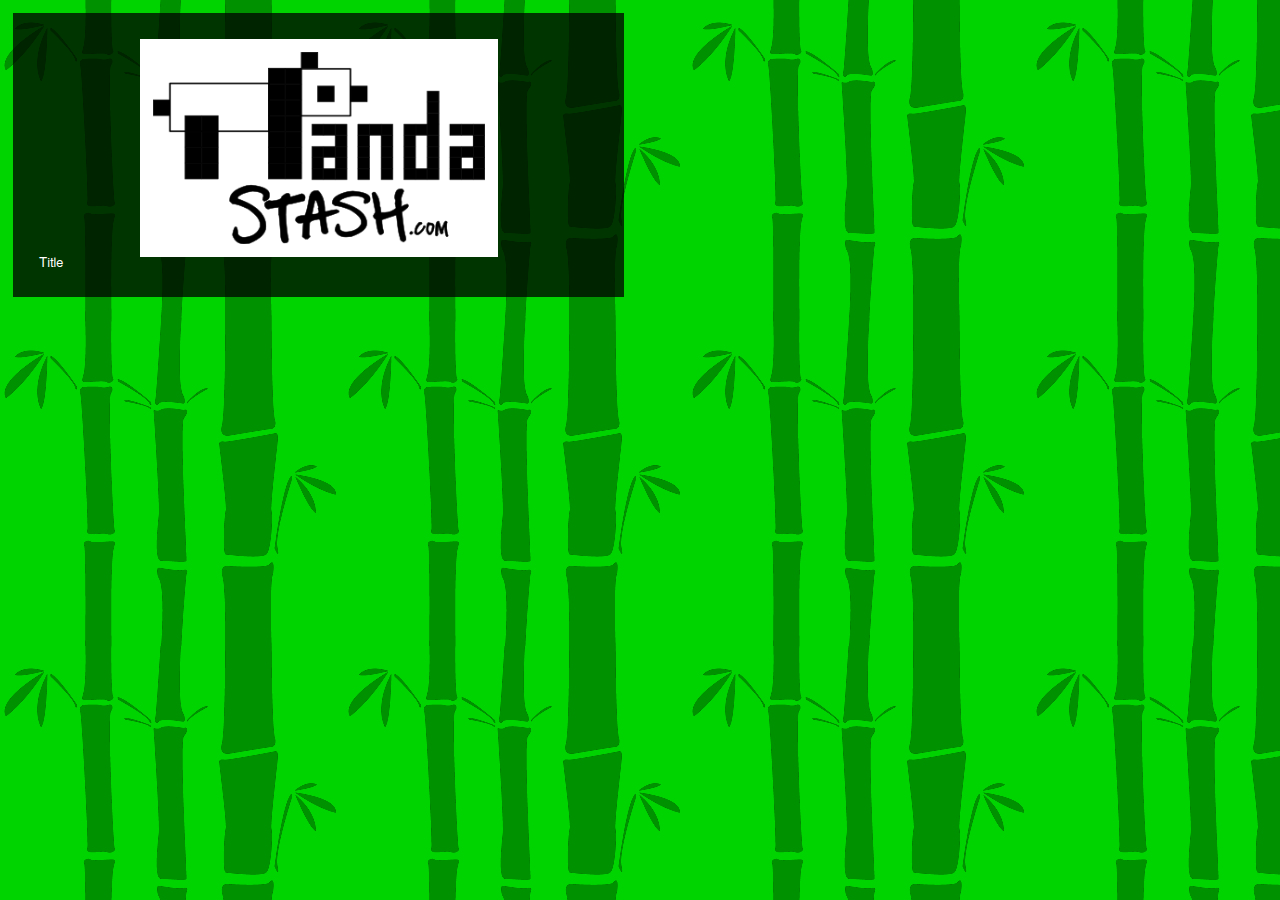
<file: aboutus.html>
<!DOCTYPE html>
<html>
    <head>
        <meta charset="utf-8">
        <meta http-equiv="X-UA-Compatible" content="IE=edge">
        <title>Pandas are Awesome!</title>
        <link rel="stylesheet" href="assets/css/reset.css" />
        <link rel="stylesheet" href="assets/css/style.css" />
        <link href="assets/css/main.css" rel="stylesheet" title="Main">
    </head>
    <body>
        <div id="main">
            <a href="index.html"><img id="logo" src="assets/img/pandastash_logo.png"></a>
            <h1>Title</h1>
        </div>
    </body>
</html>
</file>
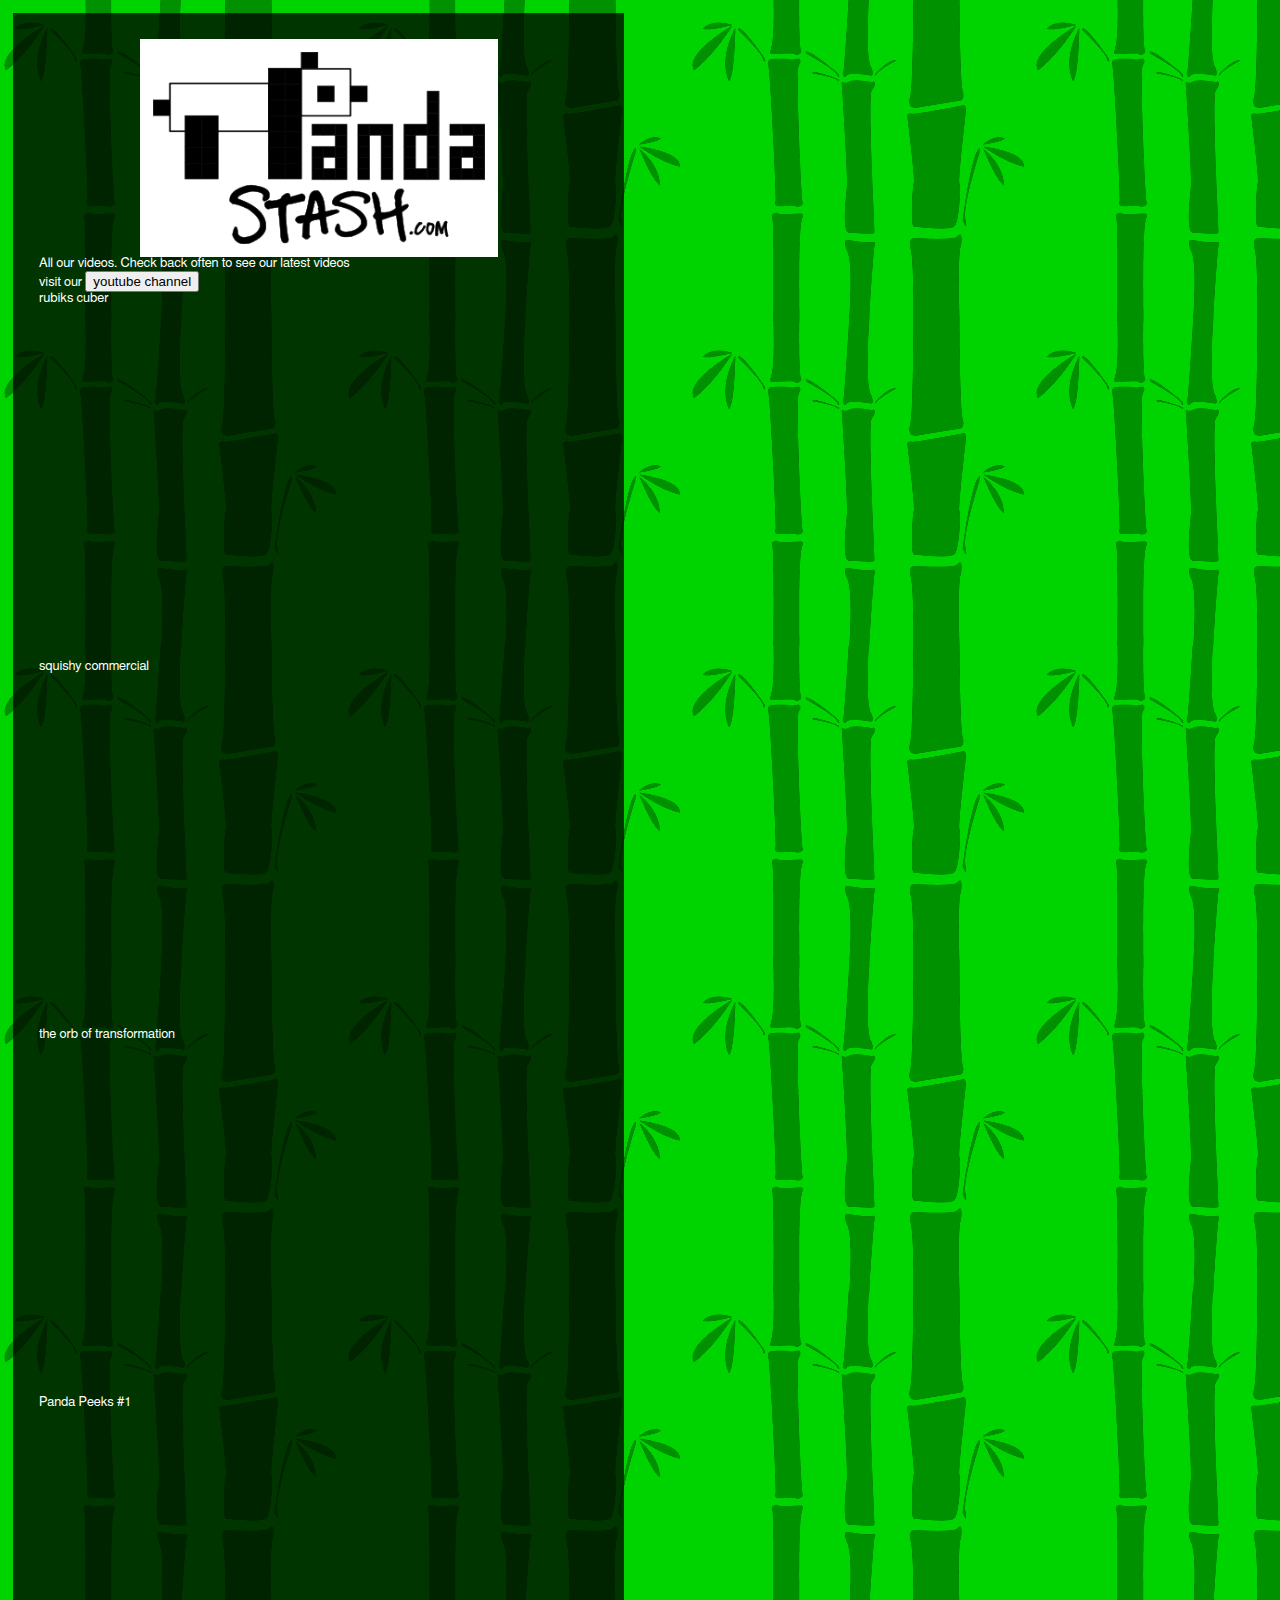
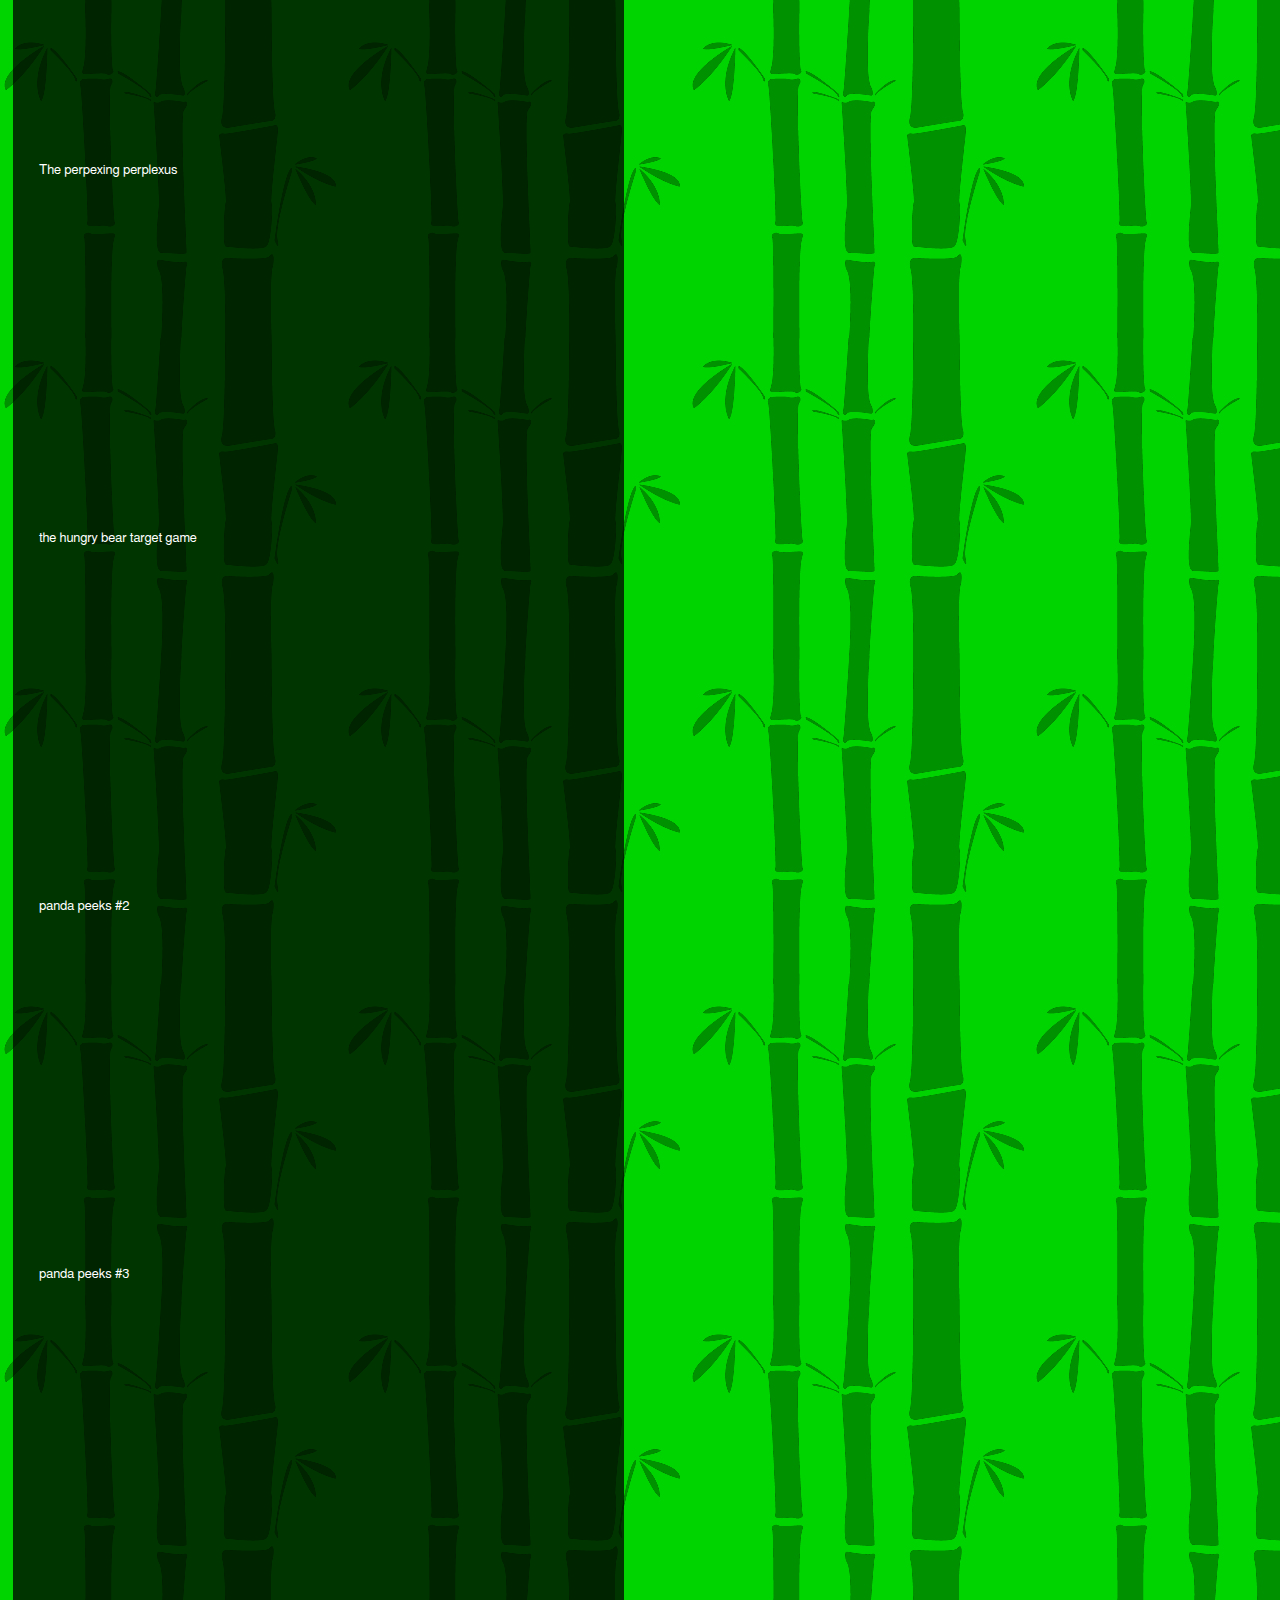
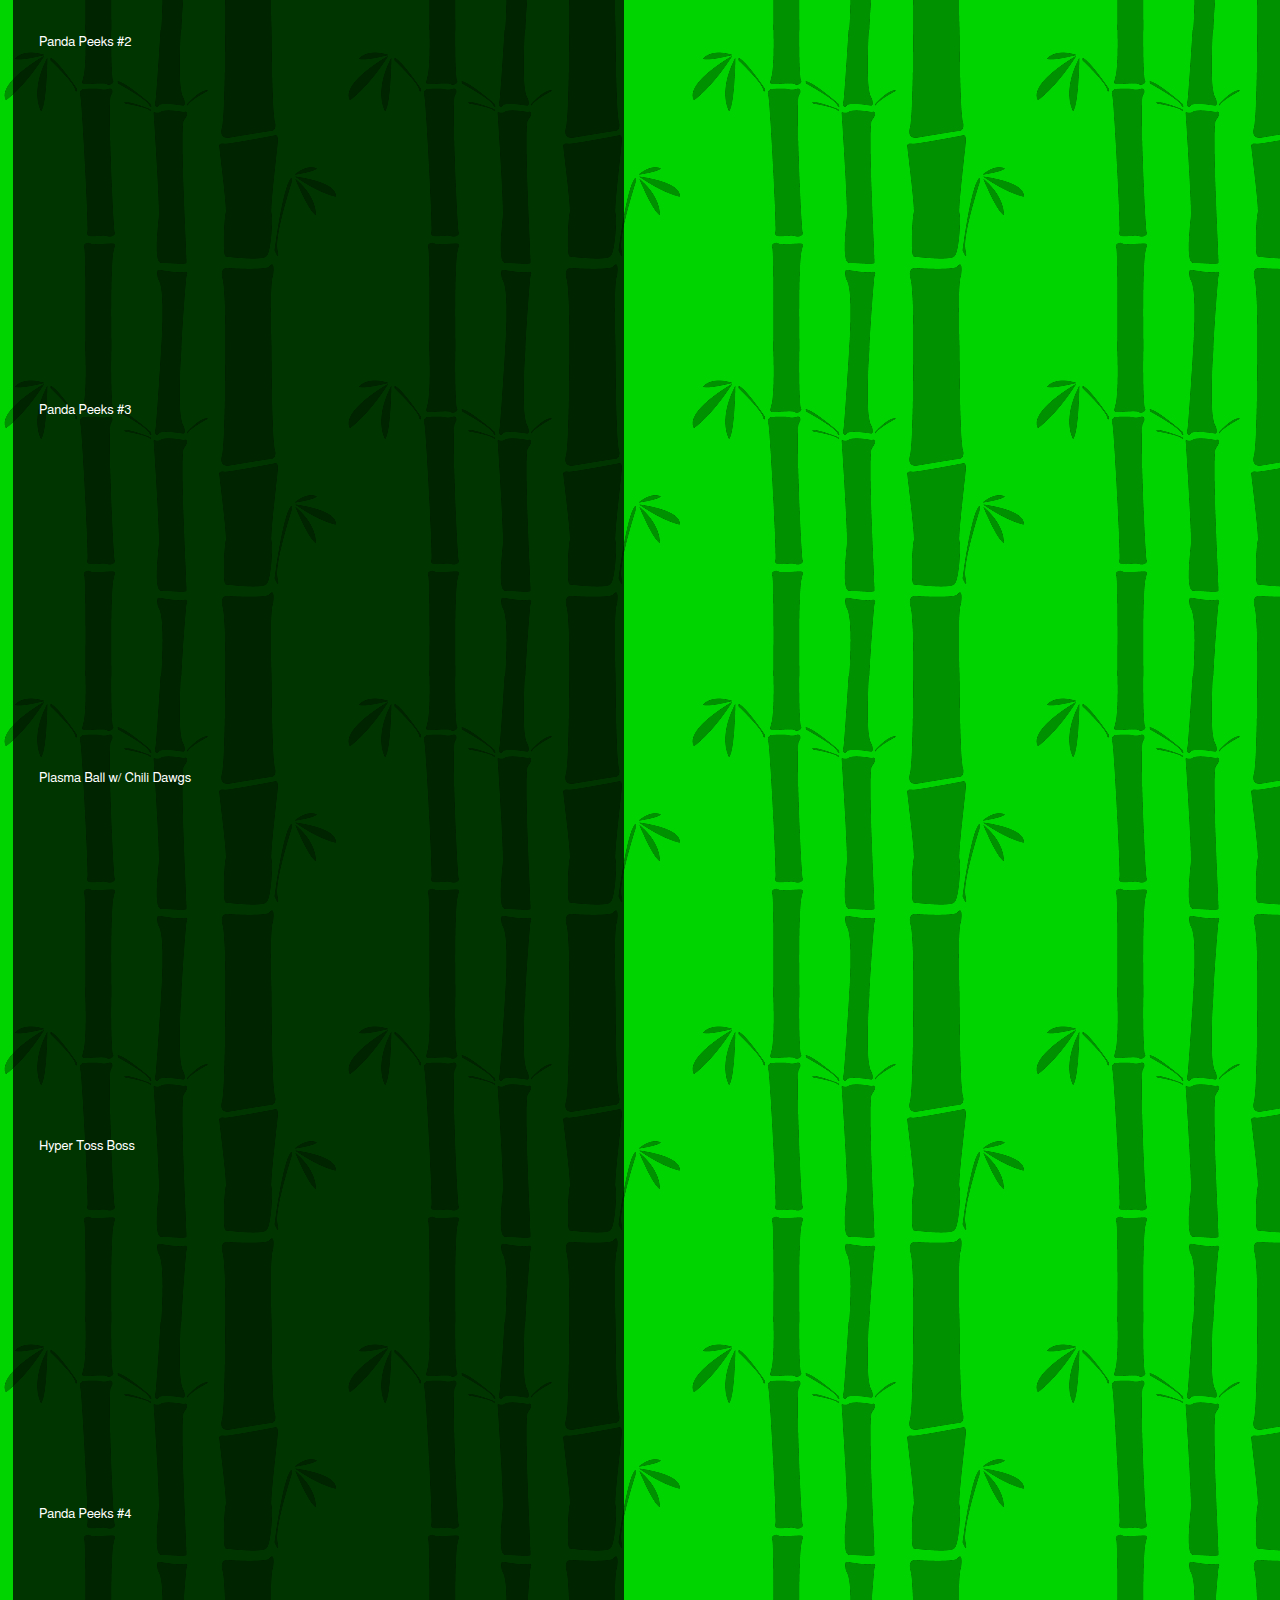
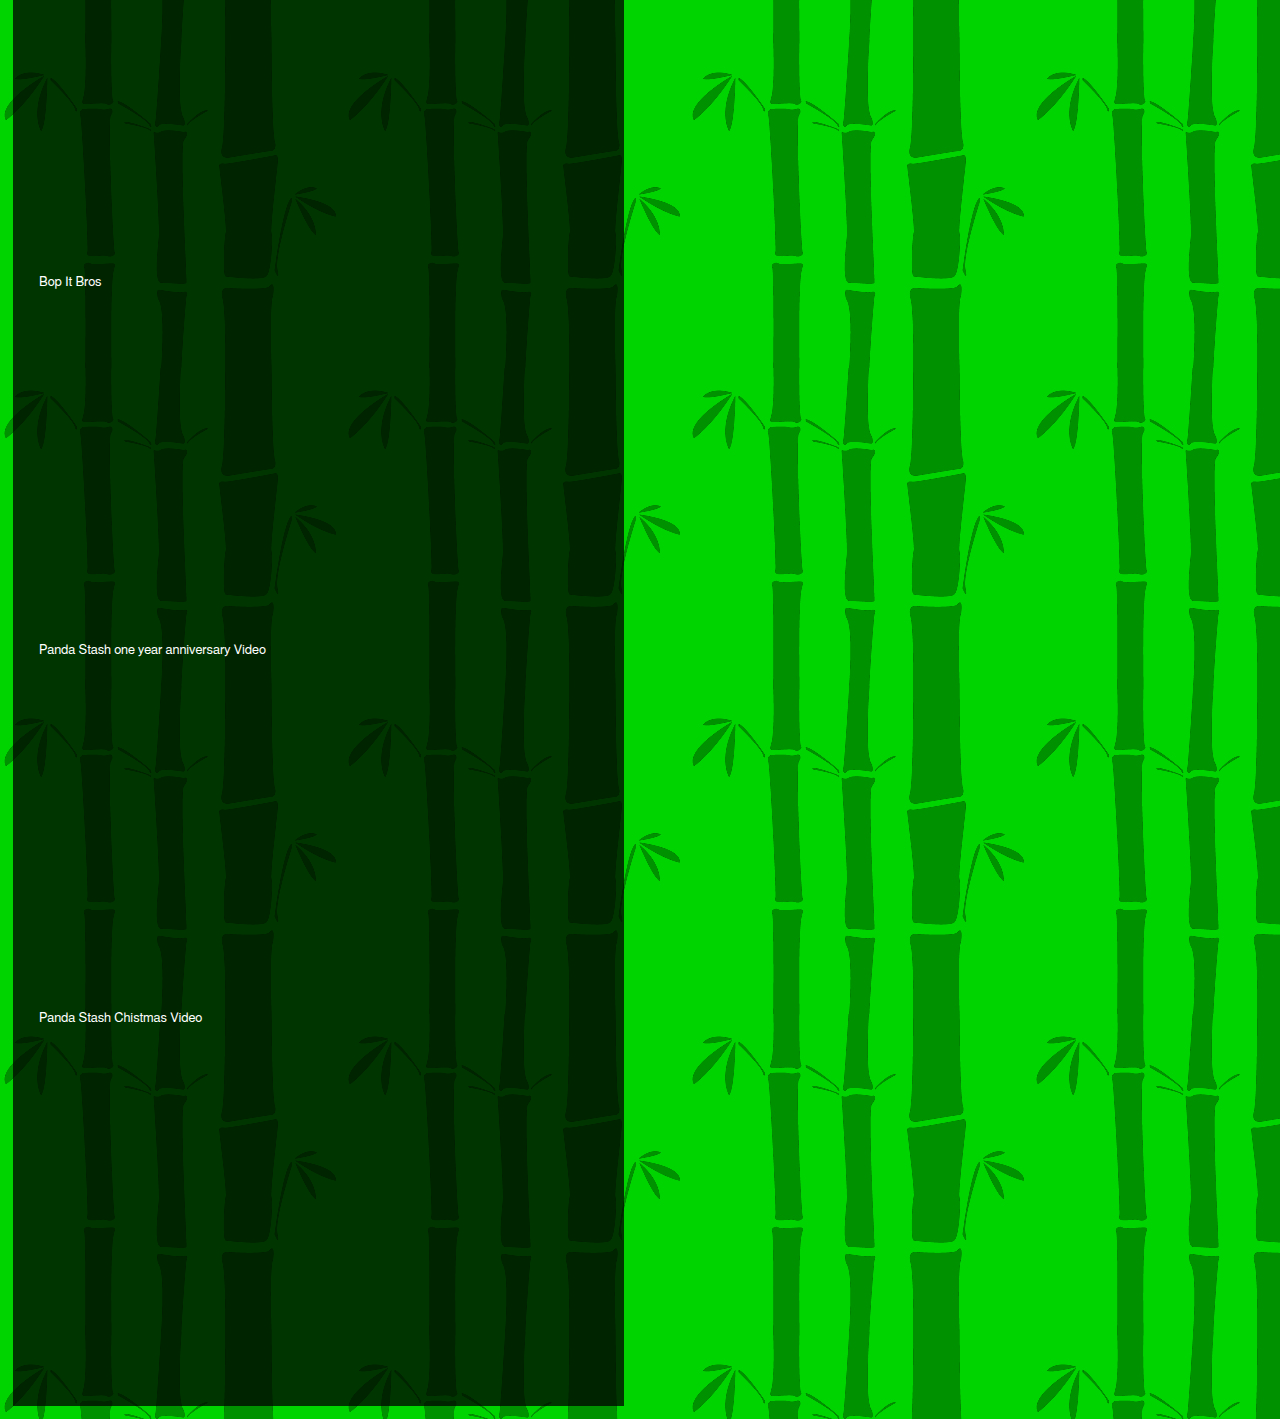
<file: video.html>
<!DOCTYPE html>
<html>
    <head>
        <meta charset="utf-8">
        <meta http-equiv="X-UA-Compatible" content="IE=edge">
        <title>Our Videos are Awesome!</title>
        <link rel="stylesheet" href="assets/css/reset.css" />
        <link rel="stylesheet" href="assets/css/style.css" />
        <link href="assets/css/main.css" rel="stylesheet" title="Main">
    </head>
    <body>
        <div id="main">
            <a href="index.html"><img id="logo" src="assets/img/pandastash_logo.png"></a>
            <h1>All our videos.  Check back often to see our latest videos</h1>
            <h2>visit our <a href="https://www.youtube.com/channel/UCBp7t1UIYTcHzrYzc9jpLmw"><button type="button" name="button">youtube channel</button></a></h2>
            <p>rubiks cuber <iframe id="first=video" width="500" height="350" src="https://www.youtube.com/embed/5Z3Od-CXNKc" frameborder="0" allowfullscreen></iframe></p>
            <p>squishy commercial <iframe id="first=video" width="500" height="350" src="https://www.youtube.com/embed/PmlJkAsI1F4" frameborder="0" allowfullscreen></iframe></p>
            <p>the orb of transformation<iframe id="first=video" width="500" height="350" src="https://www.youtube.com/embed/wh59Jm4GqQQ" frameborder="0" allowfullscreen></iframe></p>
            <p>Panda Peeks #1 <iframe id="first=video" width="500" height="350" src="https://www.youtube.com/embed/-tZZBWYTG0o" frameborder="0" allowfullscreen></iframe></p>
            <p>The perpexing perplexus <iframe width="500" height="350" src="https://www.youtube.com/embed/_XoB8u7chac" frameborder="0" allowfullscreen></iframe></p>
            <p>the hungry bear target game<iframe width="500" height="350" src="https://www.youtube.com/embed/NZ9W2zkR0c8" frameborder="0" allowfullscreen></iframe></p>
            <p>panda peeks #2 <iframe width="500" height="350" src="https://www.youtube.com/embed/K273hkxWrsw" frameborder="0" allowfullscreen></iframe></p>
            <p>panda peeks #3 <iframe width="500" height="350" src="https://www.youtube.com/embed/AsXUG2a__k4" frameborder="0" allowfullscreen></iframe> </p>          
            <p>Panda Peeks #2 <iframe width="500" height="350" src="https://www.youtube.com/embed/K273hkxWrsw" frameborder="0" allowfullscreen></iframe></p>
            <p>Panda Peeks #3 <iframe width="500" height="350" src="https://www.youtube.com/embed/AsXUG2a__k4" frameborder="0" allowfullscreen></iframe> </p>
            <p>Plasma Ball w/ Chili Dawgs<iframe width="500" height="350" src="https://www.youtube.com/embed/8vSHfMbdAmQ" frameborder="0" allowfullscreen></iframe> </p>
            <p>Hyper Toss Boss<iframe width="500" height="350" src="https://www.youtube.com/embed/Zp43Se-kj-I" frameborder="0" allowfullscreen></iframe> </p>
            <p>Panda Peeks #4 <iframe width="500" height="350" src="https://www.youtube.com/embed/--PFaqkjVa0" frameborder="0" allowfullscreen></iframe> </p>
            <p>Bop It Bros <iframe width="500" height="350" src="https://www.youtube.com/embed/Ul0smHxesDI" frameborder="0" gesture="media" allow="encrypted-media" allowfullscreen></iframe></p>
            <p>Panda Stash one year anniversary Video <iframe width="500" height="350" src="https://www.youtube.com/embed/W_98wfzFrEE" frameborder="0" gesture="media" allow="encrypted-media" allowfullscreen></iframe><p>
            <p>Panda Stash Chistmas Video <iframe width="500" height="350" src="https://www.youtube.com/embed/HWSBnvHelzA" frameborder="0" gesture="media" allow="encrypted-media" allowfullscreen></iframe></p></div>
    </body>
</html>
</file>
<file: assets/css/style.css>
/* A Linux- and Windows-friendly sans-serif font stack: http://prospects.mhurrell.co.uk/post/updating-the-helvetica-font-stack */
body {font: 13px Helmet, Freesans, sans-serif;}

/* Using local fonts? Check out Font Squirrel's webfont generator: http://www.fontsquirrel.com/tools/webfont-generator */

/* We like off-black for text. */
body, select, input, textarea {color: #333;}

a {color: #03f;}
a:hover {color: #69f;}

/* Custom text-selection colors (remove any text shadows: http://twitter.com/miketaylr/status/12228805301) */
::-moz-selection{background: #fcd700; color: #fff; text-shadow: none;}
::selection {background: #fcd700; color: #fff; text-shadow: none;}

/*	j.mp/webkit-tap-highlight-color */
a:link {-webkit-tap-highlight-color: #fcd700;}

ins {background-color: #fcd700; color: #000; text-decoration: none;}
mark {background-color: #fcd700; color: #000; font-style: italic; font-weight: bold;}

/* Mozilla dosen't style placeholders by default */
input:-moz-placeholder { color:#a9a9a9; }
textarea:-moz-placeholder { color:#a9a9a9; }

/* let's give blockquotes *some* default styling, because unstyled blockquotes are dangerous */
blockquote {padding: 16px; background: #eee;}



/* Media queries
-------------------------------------------------------------------------------*/

@media screen and (max-width: 480px) {


}



/* Print styles
-------------------------------------------------------------------------------*/
@media print {



}
</file>
<file: assets/css/main.css>
/*
 * main.css
 * Copyright (C) 2016 jalance
 *
 * Distributed under terms of the MIT license.
 */

body {
    background: url("../img/bamboo_pattern.jpg") repeat #00d400;
    padding: 1em;
    color: white;
}

#logo {
    height: 218px;
    width: 358px;
    background-color:white;
    padding: 1em;
	display: block;
    margin: auto;
}

#main {
    background-color: rgba(0,0,0,.75);
    padding: 2em;
    width:47em;
}

ul.bullets {
    list-style: disc outside none;
    margin-left: 1em;
}
#first-video{
  width:40;
  height:35;
  padding:2em;
}


  #amazon-link{
    font-size:3em;
  }
</file>
